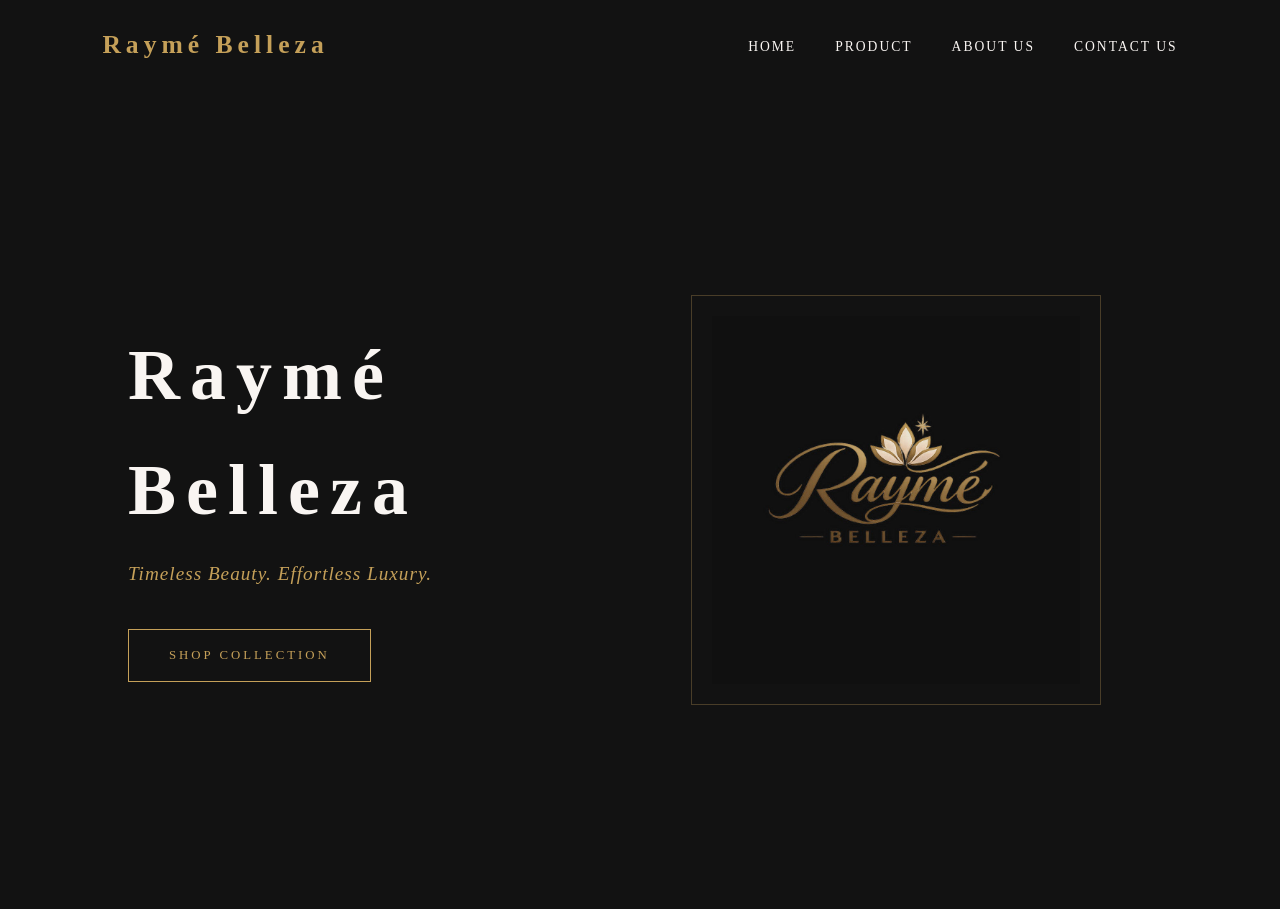
<file: index.html>
<!DOCTYPE html>
<html lang="en">
<head>
    <meta charset="UTF-8">
    <title>Raymé Belleza | Luxury Beauty</title>
    <link rel="stylesheet" href="style.css">
</head>
<body>
    <nav>
        <div class="logo-text">Raymé Belleza<i></i></div>
        <div class="nav-links">
            <a href="index.html">Home</a>
            <a href="product.html">Product</a>
            <a href="about.html">About Us</a>
            <a href="contact.html">Contact Us</a>
        </div>
    </nav>

    <header class="hero-full">
        <div class="hero-left">
            <h1>Raymé Belleza</h1>
            <p>Timeless Beauty. Effortless Luxury.</p>
            <div>
                <a href="product.html" class="btn">Shop Collection</a>
            </div>
        </div>
        <div class="hero-right">
            <img src="logo.jpg" alt="Brand Logo">
        </div>
    </header>
</body>
</html>
</file>
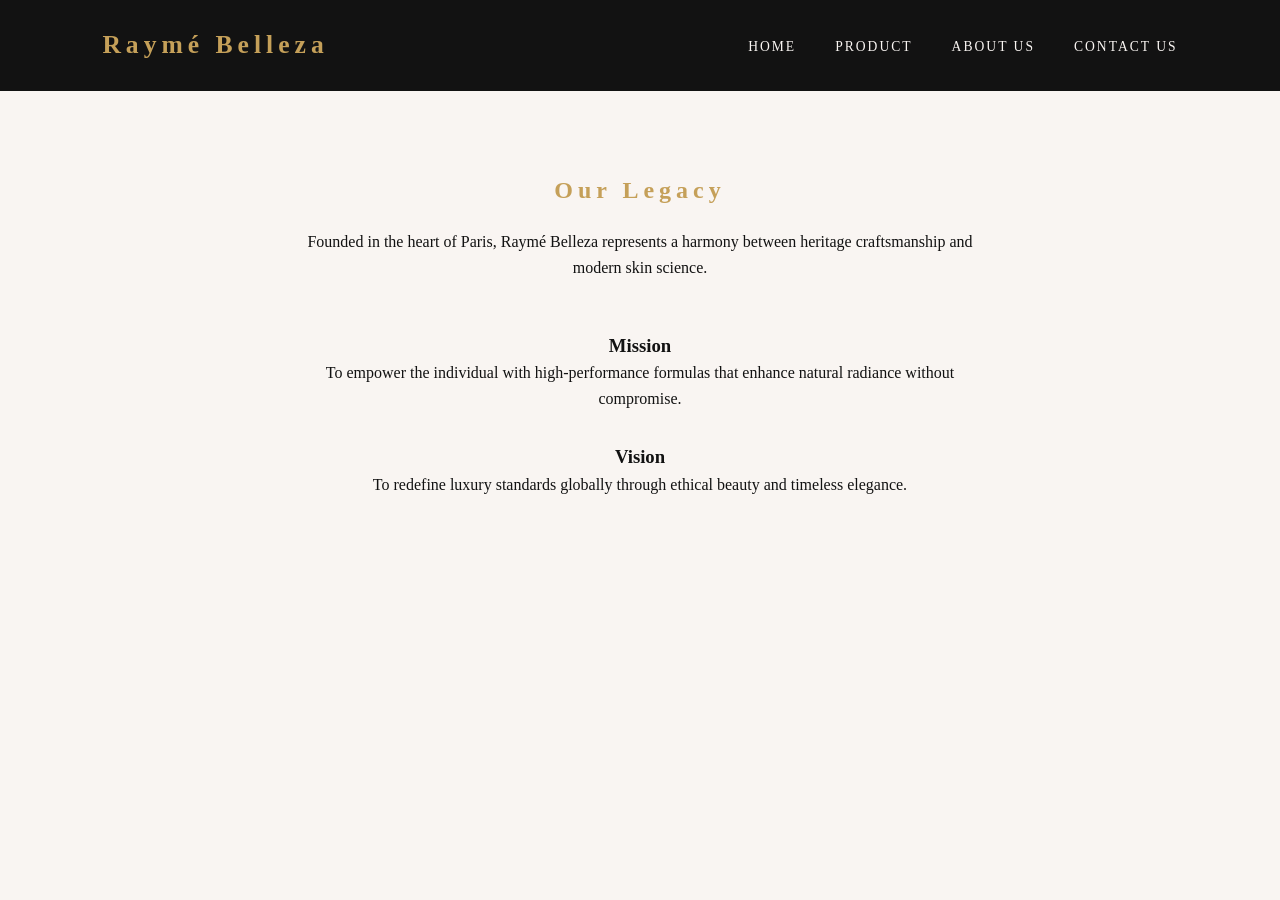
<file: about.html>
<!DOCTYPE html>
<html lang="en">
<head>
    <meta charset="UTF-8">
    <title>About Us | Raymé Belleza</title>
    <link rel="stylesheet" href="style.css">
</head>
<body>
    <nav>
        <div class="logo-text">Raymé Belleza</div>
        <div class="nav-links">
            <a href="index.html">Home</a>
            <a href="product.html">Product</a>
            <a href="about.html">About Us</a>
            <a href="contact.html">Contact Us</a>
        </div>
    </nav>

    <div class="container" style="max-width: 800px;">
        <h2 style="color: var(--gold); letter-spacing: 5px;">Our Legacy</h2>
        <p style="margin-top: 20px;">Founded in the heart of Paris, Raymé Belleza represents a harmony between heritage craftsmanship and modern skin science.</p>
        
        <div style="margin-top: 50px;">
            <h3>Mission</h3>
            <p>To empower the individual with high-performance formulas that enhance natural radiance without compromise.</p>
        </div>
        <div style="margin-top: 30px;">
            <h3>Vision</h3>
            <p>To redefine luxury standards globally through ethical beauty and timeless elegance.</p>
        </div>
    </div>
</body>
</html>
</file>
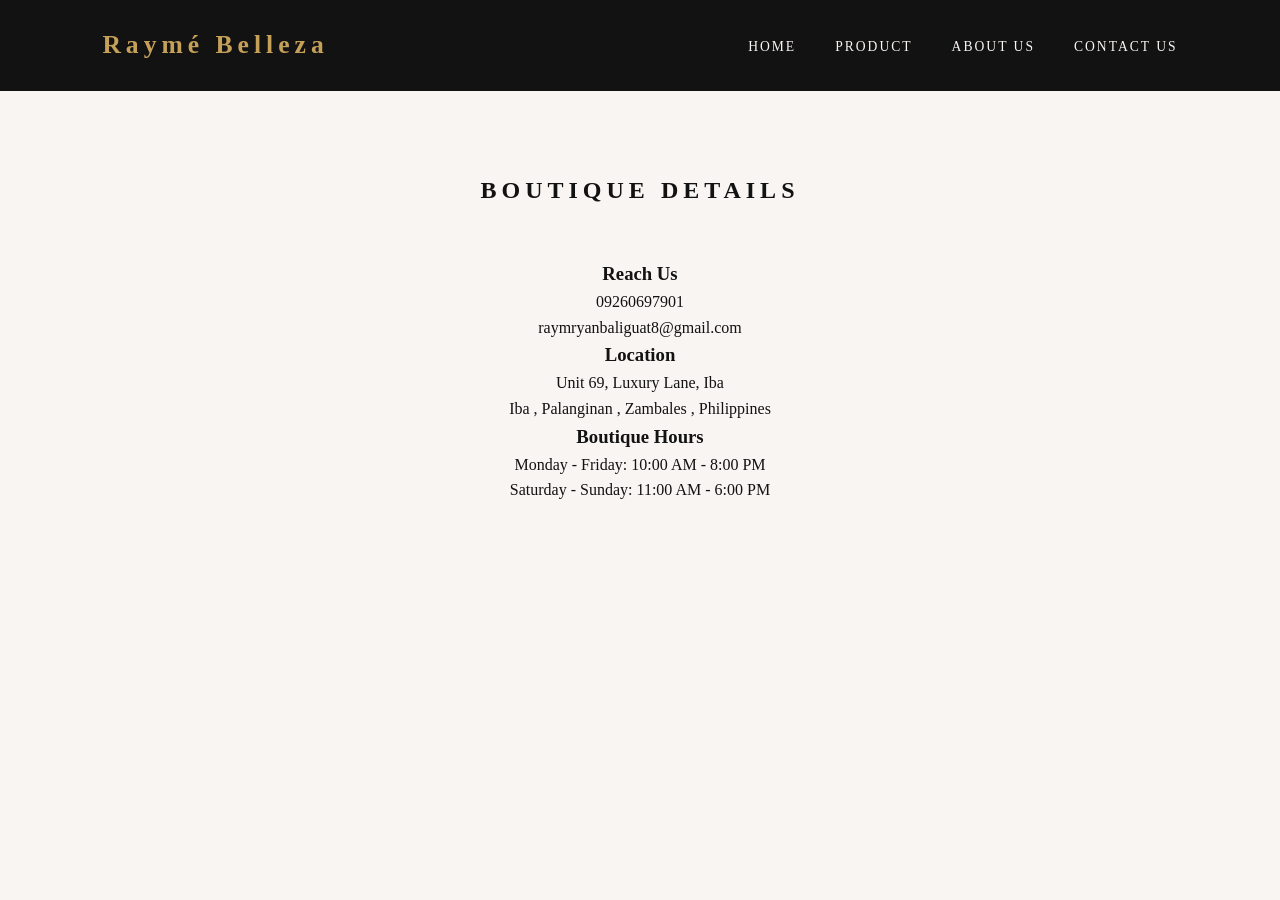
<file: contact.html>
<!DOCTYPE html>
<html lang="en">
<head>
    <meta charset="UTF-8">
    <title>Contact Us | Raymé Belleza</title>
    <link rel="stylesheet" href="style.css">
</head>
<body>
    <nav>
        <div class="logo-text">Raymé Belleza</div>
        <div class="nav-links">
            <a href="index.html">Home</a>
            <a href="product.html">Product</a>
            <a href="about.html">About Us</a>
            <a href="contact.html">Contact Us</a>
        </div>
    </nav>

    <div class="container">
    <h2 style="letter-spacing: 5px; margin-bottom: 50px;">BOUTIQUE DETAILS</h2>
    
    <div class="contact-info-grid">
        <div class="info-item">
            <h3 class="gold-text">Reach Us</h3>
            <p>09260697901</p>
            <p>raymryanbaliguat8@gmail.com</p>
        </div>

        <div class="info-item">
            <h3 class="gold-text">Location</h3>
            <p>Unit 69, Luxury Lane, Iba</p>
            <p>Iba , Palanginan , Zambales , Philippines</p>
        </div>

        <div class="info-item">
            <h3 class="gold-text">Boutique Hours</h3>
            <p>Monday - Friday: 10:00 AM - 8:00 PM</p>
            <p>Saturday - Sunday: 11:00 AM - 6:00 PM</p>
        </div>
    </div>
</div>

</body>
</html>
</file>
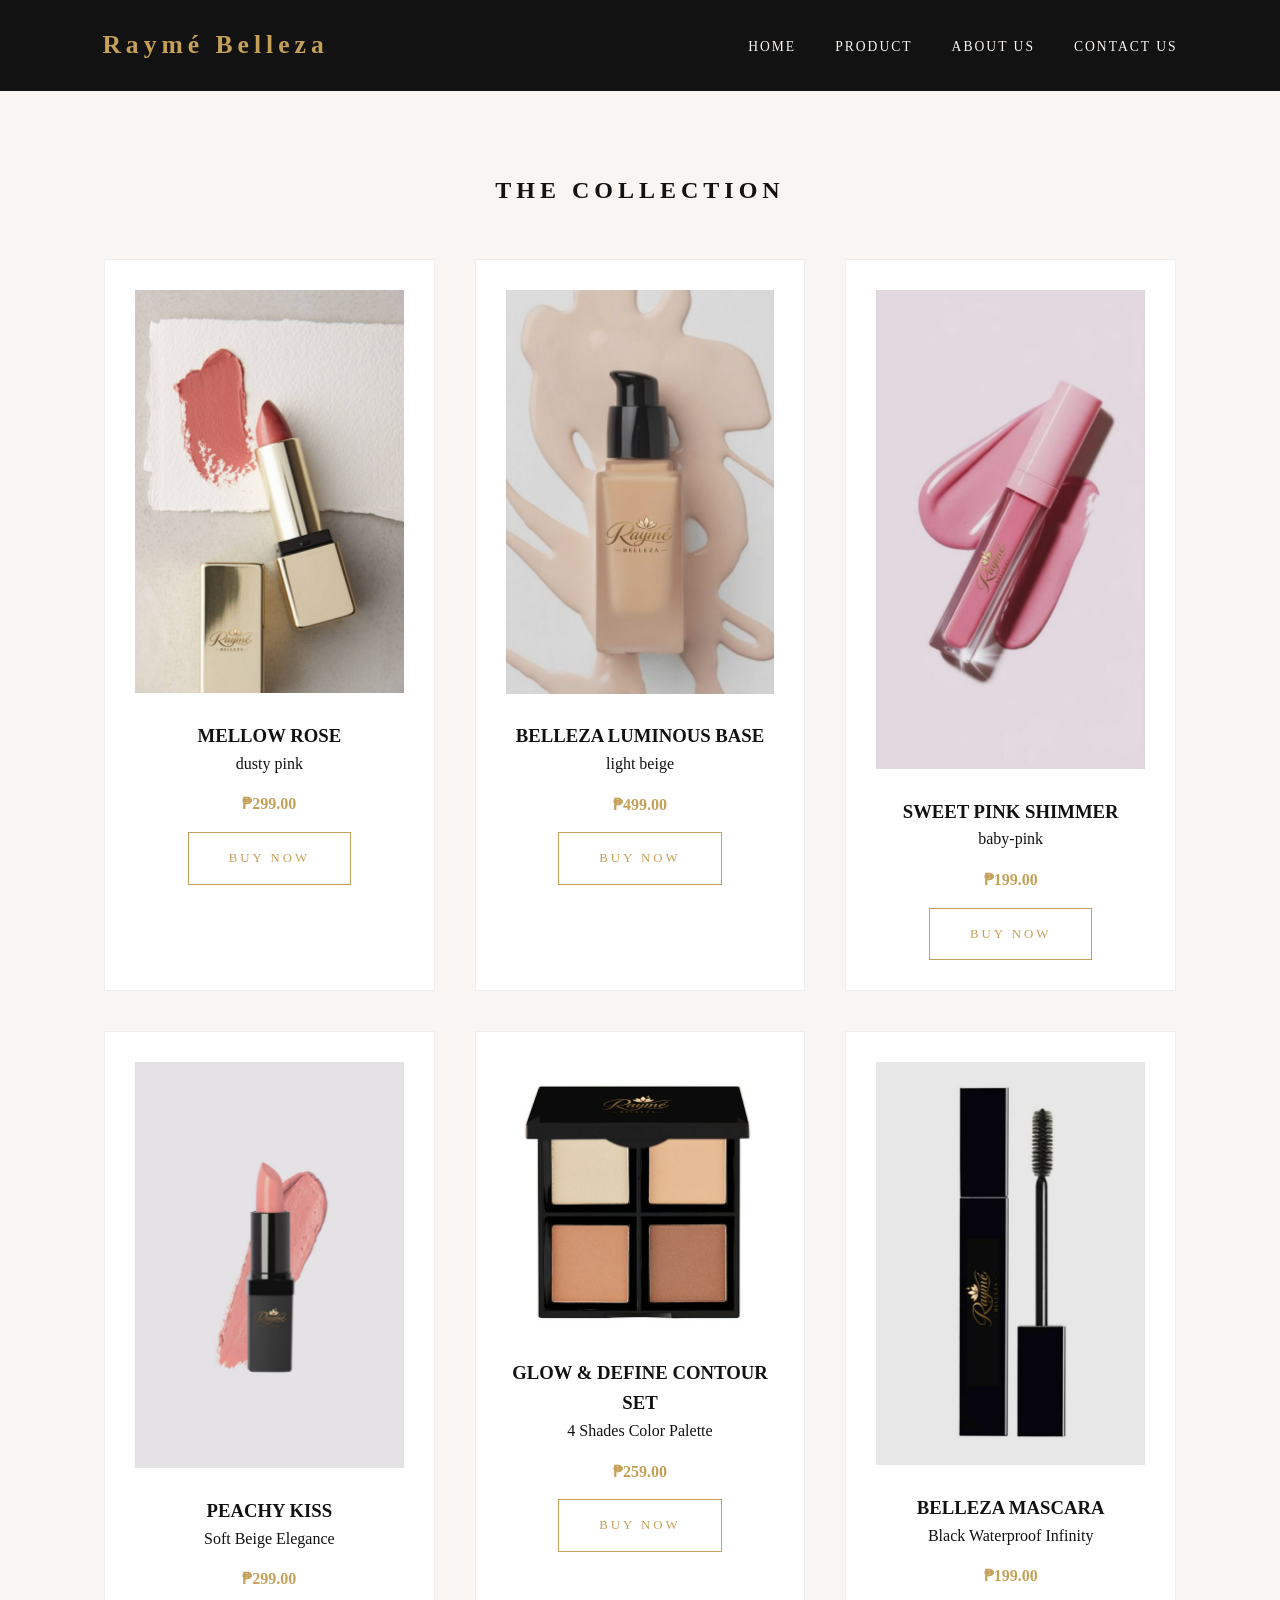
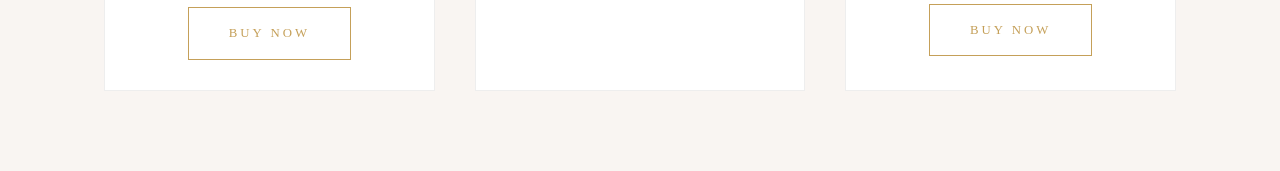
<file: product.html>
<!DOCTYPE html>
<html lang="en">
<head>
    <meta charset="UTF-8">
    <title>Our Collection | Raymé Belleza</title>
    <link rel="stylesheet" href="style.css">
</head>
<body>
    <nav>
        <div class="logo-text">Raymé Belleza</div>
        <div class="nav-links">
            <a href="index.html">Home</a>
            <a href="product.html">Product</a>
            <a href="about.html">About Us</a>
            <a href="contact.html">Contact Us</a>
        </div>
    </nav>

    <main class="container">
        <h2 style="letter-spacing: 5px; text-transform: uppercase;">The Collection</h2>
        <div class="product-grid">
            <div class="product-card">
                <img src="lipstick1.jpg" alt="Lipstick">
                <h3>MELLOW ROSE</h3>
                <p>dusty pink</p>
                <span class="price">₱299.00</span>
                <a href="#" class="btn">Buy Now</a>
            </div>
            <div class="product-card">
                <img src="foundation.jpg" alt="Foundation">
                <h3>BELLEZA LUMINOUS BASE</h3>
                <p>light beige</p>
                <span class="price">₱499.00</span>
                <a href="#" class="btn">Buy Now</a>
            </div>
            <div class="product-card">
                <img src="lippy.jpg" alt="lip gloss">
                <h3>SWEET PINK SHIMMER</h3>
                <p>baby-pink</p>
                <span class="price">₱199.00</span>
                <a href="#" class="btn">Buy Now</a>
            </div>
            <div class="product-card">
                <img src="lipstick2.jpg" alt="Lipstick">
                <h3>PEACHY KISS</h3>
                <p>Soft Beige Elegance</p>
                <span class="price">₱299.00</span>
                <a href="#" class="btn">Buy Now</a>
            </div>
            <div class="product-card">
                <img src="contour.jpg" alt="Palette">
                <h3>GLOW & DEFINE CONTOUR SET</h3>
                <p>4 Shades Color Palette</p>
                <span class="price">₱259.00</span>
                <a href="#" class="btn">Buy Now</a>
            </div>
            <div class="product-card">
                <img src="mascara.jpg" alt="Mascara WP">
                <h3>BELLEZA MASCARA</h3>
                <p>Black Waterproof Infinity</p>
                <span class="price">₱199.00</span>
                <a href="#" class="btn">Buy Now</a>
            </div>
        </div>
    </main>
</body>
</html>
</file>
<file: style.css>
:root {
    --black: #121212;
    --ivory: #F9F5F2;
    --gold: #C5A059;
    --white: #FFFFFF;
}

* {
    margin: 0;
    padding: 0;
    box-sizing: border-box;
}

body {
    background-color: var(--ivory);
    color: var(--black);
    font-family: 'Playfair Display', 'Times New Roman', serif;
    line-height: 1.6;
    animation: fadeIn 1.2s ease-in-out;
}

@keyframes fadeIn {
    from { opacity: 0; transform: translateY(10px); }
    to { opacity: 1; transform: translateY(0); }
}


nav {
    display: flex;
    justify-content: space-between;
    align-items: center;
    padding: 25px 8%;
    background-color: var(--black);
    color: var(--gold);
    position: sticky;
    top: 0;
    z-index: 1000;
}

.logo-text {
    font-size: 1.6rem;
    letter-spacing: 5px;
    font-weight: bold;
}

.nav-links a {
    color: var(--ivory);
    text-decoration: none;
    margin-left: 35px;
    font-size: 0.85rem;
    text-transform: uppercase;
    letter-spacing: 2px;
    transition: 0.3s ease;
}

.nav-links a:hover {
    color: var(--gold);
}

.hero-full {
    height: calc(100vh - 82px);
    background-color: var(--black);
    display: flex;
    align-items: center;
    justify-content: center;
    padding: 0 10%;
    color: var(--ivory);
}

.hero-left {
    flex: 1;
    display: flex;
    flex-direction: column;
    justify-content: center;
}

.hero-left h1 {
    font-size: 4.5rem;
    letter-spacing: 10px;
    margin-bottom: 10px;
}

.hero-left p {
    font-size: 1.2rem;
    font-style: italic;
    color: var(--gold);
    margin-bottom: 40px;
    letter-spacing: 1px;
}

.hero-right {
    flex: 1;
    display: flex;
    justify-content: center;
    align-items: center;
}

.hero-right img {
    max-width: 80%;
    height: auto;
    border: 1px solid rgba(197, 160, 89, 0.3);
    padding: 20px;
}

.btn {
    display: inline-block;
    padding: 15px 40px;
    background-color: transparent;
    color: var(--gold);
    border: 1px solid var(--gold);
    text-decoration: none;
    text-transform: uppercase;
    letter-spacing: 3px;
    font-size: 0.8rem;
    transition: 0.4s ease;
}

.btn:hover {
    background-color: var(--gold);
    color: var(--black);
    transform: translateY(-3px);
}

.container {
    max-width: 1200px;
    margin: 0 auto;
    padding: 80px 5%;
    text-align: center;
}

.product-grid {
    display: grid;
    grid-template-columns: repeat(3, 1fr);
    gap: 40px;
    margin-top: 50px;
}

.product-card {
    background: var(--white);
    padding: 30px;
    border: 1px solid #eee;
    transition: 0.4s ease;
}

.product-card:hover {
    transform: scale(1.03);
    box-shadow: 0 20px 40px rgba(0,0,0,0.05);
    border-color: var(--gold);
}

.product-card img {
    width: 100%;
    margin-bottom: 20px;
}

.price {
    display: block;
    margin: 15px 0;
    font-weight: bold;
    color: var(--gold);
}

.form-container {
    max-width: 600px;
    margin: 40px auto;
    text-align: left;
}

input, textarea {
    width: 100%;
    padding: 15px;
    margin-bottom: 20px;
    border: 1px solid #ccc;
    font-family: inherit;
}

@media (max-width: 992px) {
    .product-grid { grid-template-columns: repeat(2, 1fr); }
    .hero-full { flex-direction: column; text-align: center; padding: 50px; }
    .hero-left h1 { font-size: 3rem; }
    .hero-right img { max-width: 60%; margin-top: 40px; }
}

@media (max-width: 600px) {
    .product-grid { grid-template-columns: 1fr; }
    nav { flex-direction: column; gap: 15px; }
}
</file>
